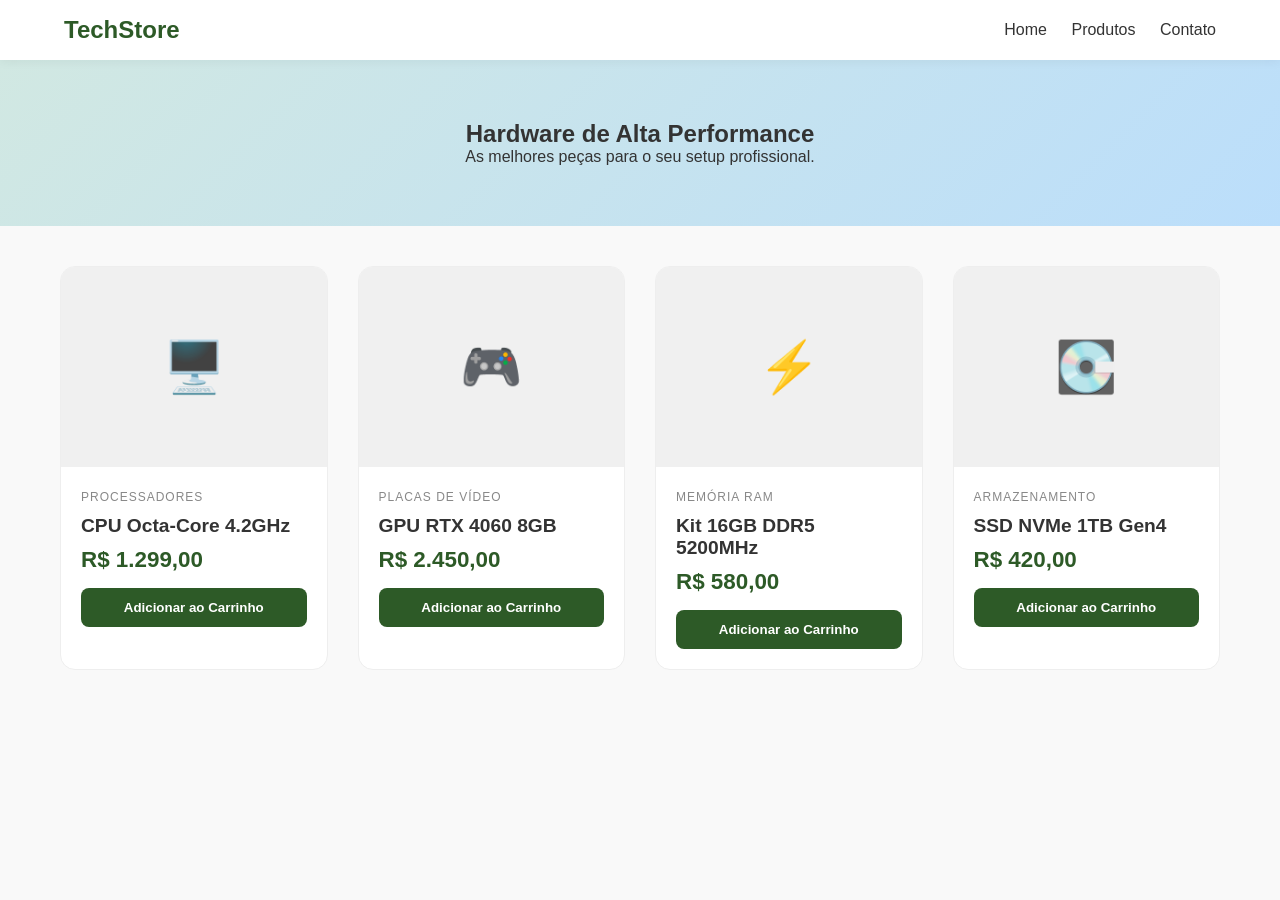
<file: pg_exposicao_produtos.html>
<!DOCTYPE html>
<html lang="pt-br">
<head>
    <meta charset="UTF-8">
    <meta name="viewport" content="width=device-width, initial-scale=1.0">
    <title>Hardware Store | Exposição</title>
    <style>
        :root {
            --mint-green: #d1e8e2;
            --soft-blue: #bbdefb;
            --dark-grey: #333;
            --white: #ffffff;
            --accent-green: #2d5a27;
        }

        * {
            box-sizing: border-box;
            margin: 0;
            padding: 0;
            font-family: 'Segoe UI', sans-serif;
        }

        body {
            background-color: #f9f9f9;
            color: var(--dark-grey);
        }

        /* Header Otimizado */
        header {
            background-color: var(--white);
            padding: 1rem 5%;
            display: flex;
            justify-content: space-between;
            align-items: center;
            box-shadow: 0 2px 10px rgba(0,0,0,0.05);
            position: sticky;
            top: 0;
            z-index: 1000;
        }

        .logo {
            font-size: 1.5rem;
            font-weight: bold;
            color: var(--accent-green);
        }

        nav a {
            text-decoration: none;
            color: var(--dark-grey);
            margin-left: 20px;
            font-weight: 500;
        }

        /* Banner Principal */
        .hero {
            background: linear-gradient(135deg, var(--mint-green), var(--soft-blue));
            padding: 60px 5%;
            text-align: center;
            margin-bottom: 40px;
        }

        /* Grid de Produtos Otimizada */
        .container {
            max-width: 1200px;
            margin: 0 auto;
            padding: 0 20px;
        }

        .product-grid {
            display: grid;
            /* Cria colunas responsivas: mínimo 250px, máximo 1 fração do espaço */
            grid-template-columns: repeat(auto-fill, minmax(250px, 1fr));
            gap: 30px;
            margin-bottom: 50px;
        }

        /* Card do Produto */
        .product-card {
            background: var(--white);
            border-radius: 15px;
            overflow: hidden;
            transition: transform 0.3s ease, box-shadow 0.3s ease;
            border: 1px solid #eee;
            display: flex;
            flex-direction: column;
        }

        .product-card:hover {
            transform: translateY(-10px);
            box-shadow: 0 15px 30px rgba(0,0,0,0.1);
        }

        .product-image {
            width: 100%;
            height: 200px;
            background-color: #f0f0f0;
            display: flex;
            align-items: center;
            justify-content: center;
            font-size: 50px;
        }

        .product-info {
            padding: 20px;
            flex-grow: 1;
        }

        .product-category {
            font-size: 0.75rem;
            text-transform: uppercase;
            color: #888;
            letter-spacing: 1px;
        }

        .product-title {
            font-size: 1.2rem;
            margin: 10px 0;
            color: var(--dark-grey);
        }

        .product-price {
            font-size: 1.4rem;
            font-weight: bold;
            color: var(--accent-green);
            margin-bottom: 15px;
        }

        .buy-btn {
            width: 100%;
            padding: 12px;
            background-color: var(--accent-green);
            color: white;
            border: none;
            border-radius: 8px;
            cursor: pointer;
            font-weight: bold;
            transition: background 0.3s;
        }

        .buy-btn:hover {
            background-color: #1e3d1a;
        }

        @media (max-width: 600px) {
            .hero h1 { font-size: 1.5rem; }
            .product-grid { gap: 15px; }
        }
    </style>
</head>
<body>

<header>
    <div class="logo">TechStore</div>
    <nav>
        <a href="#">Home</a>
        <a href="#">Produtos</a>
        <a href="#">Contato</a>
    </nav>
</header>

<section class="hero">
    <h1>Hardware de Alta Performance</h1>
    <p>As melhores peças para o seu setup profissional.</p>
</section>

<div class="container">
    <div class="product-grid">
        <div class="product-card">
            <div class="product-image">🖥️</div>
            <div class="product-info">
                <span class="product-category">Processadores</span>
                <h3 class="product-title">CPU Octa-Core 4.2GHz</h3>
                <p class="product-price">R$ 1.299,00</p>
                <button class="buy-btn">Adicionar ao Carrinho</button>
            </div>
        </div>

        <div class="product-card">
            <div class="product-image">🎮</div>
            <div class="product-info">
                <span class="product-category">Placas de Vídeo</span>
                <h3 class="product-title">GPU RTX 4060 8GB</h3>
                <p class="product-price">R$ 2.450,00</p>
                <button class="buy-btn">Adicionar ao Carrinho</button>
            </div>
        </div>

        <div class="product-card">
            <div class="product-image">⚡</div>
            <div class="product-info">
                <span class="product-category">Memória RAM</span>
                <h3 class="product-title">Kit 16GB DDR5 5200MHz</h3>
                <p class="product-price">R$ 580,00</p>
                <button class="buy-btn">Adicionar ao Carrinho</button>
            </div>
        </div>

        <div class="product-card">
            <div class="product-image">💽</div>
            <div class="product-info">
                <span class="product-category">Armazenamento</span>
                <h3 class="product-title">SSD NVMe 1TB Gen4</h3>
                <p class="product-price">R$ 420,00</p>
                <button class="buy-btn">Adicionar ao Carrinho</button>
            </div>
        </div>
    </div>
</div>

</body>
</html>
</file>
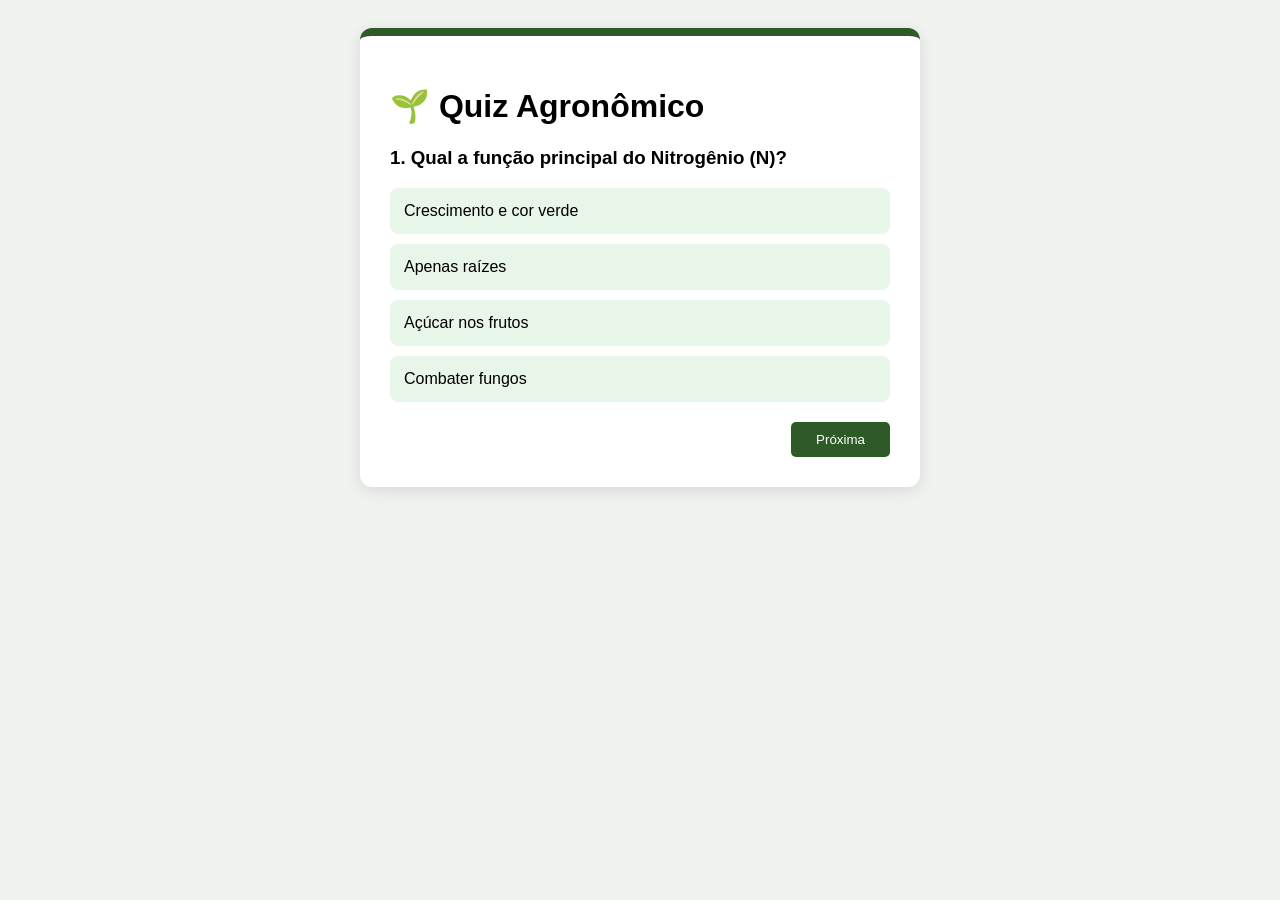
<file: quiz_agronomia.html>
<!DOCTYPE html>
<html lang="pt-br">
<head>
    <meta charset="UTF-8">
    <meta name="viewport" content="width=device-width, initial-scale=1.0">
    <title>Quiz de Agronomia Corrigido</title>
    <style>
        :root {
            --primary-green: #2d5a27;
            --light-green: #e8f5e9;
            --accent-blue: #bbdefb;
            --text-dark: #333;
            --white: #ffffff;
        }

        body {
            font-family: 'Segoe UI', sans-serif;
            background-color: #f0f2f0;
            display: flex;
            justify-content: center;
            padding: 20px;
        }

        .quiz-container {
            background-color: var(--white);
            max-width: 500px;
            width: 100%;
            border-radius: 12px;
            box-shadow: 0 4px 15px rgba(0,0,0,0.1);
            padding: 30px;
            border-top: 8px solid var(--primary-green);
        }

        .question { display: none; }
        .question.active { display: block; }

        .option {
            background: var(--light-green);
            margin: 10px 0;
            padding: 12px;
            border-radius: 8px;
            cursor: pointer;
            border: 2px solid transparent;
            transition: 0.2s;
        }

        .option:hover { background: #d4e8d6; }
        
        /* Classe que o JS adiciona ao clicar */
        .option.selected {
            border-color: var(--primary-green);
            background: var(--accent-blue);
            font-weight: bold;
        }

        .controls {
            margin-top: 20px;
            text-align: right;
        }

        button {
            padding: 10px 25px;
            background: var(--primary-green);
            color: white;
            border: none;
            border-radius: 5px;
            cursor: pointer;
        }

        #result-area { display: none; text-align: center; }
        .score { font-size: 2.5rem; color: var(--primary-green); margin: 15px 0; }
    </style>
</head>
<body>

<div class="quiz-container">
    <div id="quiz-content">
        <h1>🌱 Quiz Agronômico</h1>
        
        <div class="question active" data-answer="0">
            <h3>1. Qual a função principal do Nitrogênio (N)?</h3>
            <div class="option" onclick="pick(this, 0)">Crescimento e cor verde</div>
            <div class="option" onclick="pick(this, 1)">Apenas raízes</div>
            <div class="option" onclick="pick(this, 2)">Açúcar nos frutos</div>
            <div class="option" onclick="pick(this, 3)">Combater fungos</div>
        </div>

        <div class="question" data-answer="2">
            <h3>2. O que é a Calagem?</h3>
            <div class="option" onclick="pick(this, 0)">Irrigação por gotejo</div>
            <div class="option" onclick="pick(this, 1)">Poda de árvores</div>
            <div class="option" onclick="pick(this, 2)">Correção da acidez do solo</div>
            <div class="option" onclick="pick(this, 3)">Colheita de soja</div>
        </div>

        <div class="controls">
            <button id="btn-next" onclick="next()">Próxima</button>
        </div>
    </div>

    <div id="result-area">
        <h2>Fim do Quiz!</h2>
        <div class="score" id="final-score">0</div>
        <p id="msg"></p>
        <button onclick="location.reload()">Tentar novamente</button>
    </div>
</div>

<script>
    let current = 0;
    let totalScore = 0;
    let selectedIdx = null; // Guarda a escolha atual
    const questions = document.querySelectorAll('.question');

    function pick(element, idx) {
        // Limpa seleções anteriores da questão atual
        const siblings = element.parentElement.querySelectorAll('.option');
        siblings.forEach(el => el.classList.remove('selected'));
        
        // Marca a nova
        element.classList.add('selected');
        selectedIdx = idx; // Salva o índice para conferir depois
    }

    function next() {
        if (selectedIdx === null) {
            alert("Por favor, selecione uma resposta antes de continuar!");
            return;
        }

        // Verifica se acertou
        let correct = parseInt(questions[current].getAttribute('data-answer'));
        if (selectedIdx === correct) {
            totalScore++;
        }

        // Reseta seleção para a próxima pergunta
        selectedIdx = null;

        // Troca de pergunta
        questions[current].classList.remove('active');
        current++;

        if (current < questions.length) {
            questions[current].classList.add('active');
            if(current === questions.length - 1) {
                document.getElementById('btn-next').innerText = "Finalizar";
            }
        } else {
            showResult();
        }
    }

    function showResult() {
        document.getElementById('quiz-content').style.display = 'none';
        document.getElementById('result-area').style.display = 'block';
        document.getElementById('final-score').innerText = `${totalScore} / ${questions.length}`;
        
        const msg = document.getElementById('msg');
        msg.innerText = totalScore >= 1 ? "Bom trabalho!" : "Precisa estudar mais um pouco!";
    }
</script>

</body>
</html>
</file>
